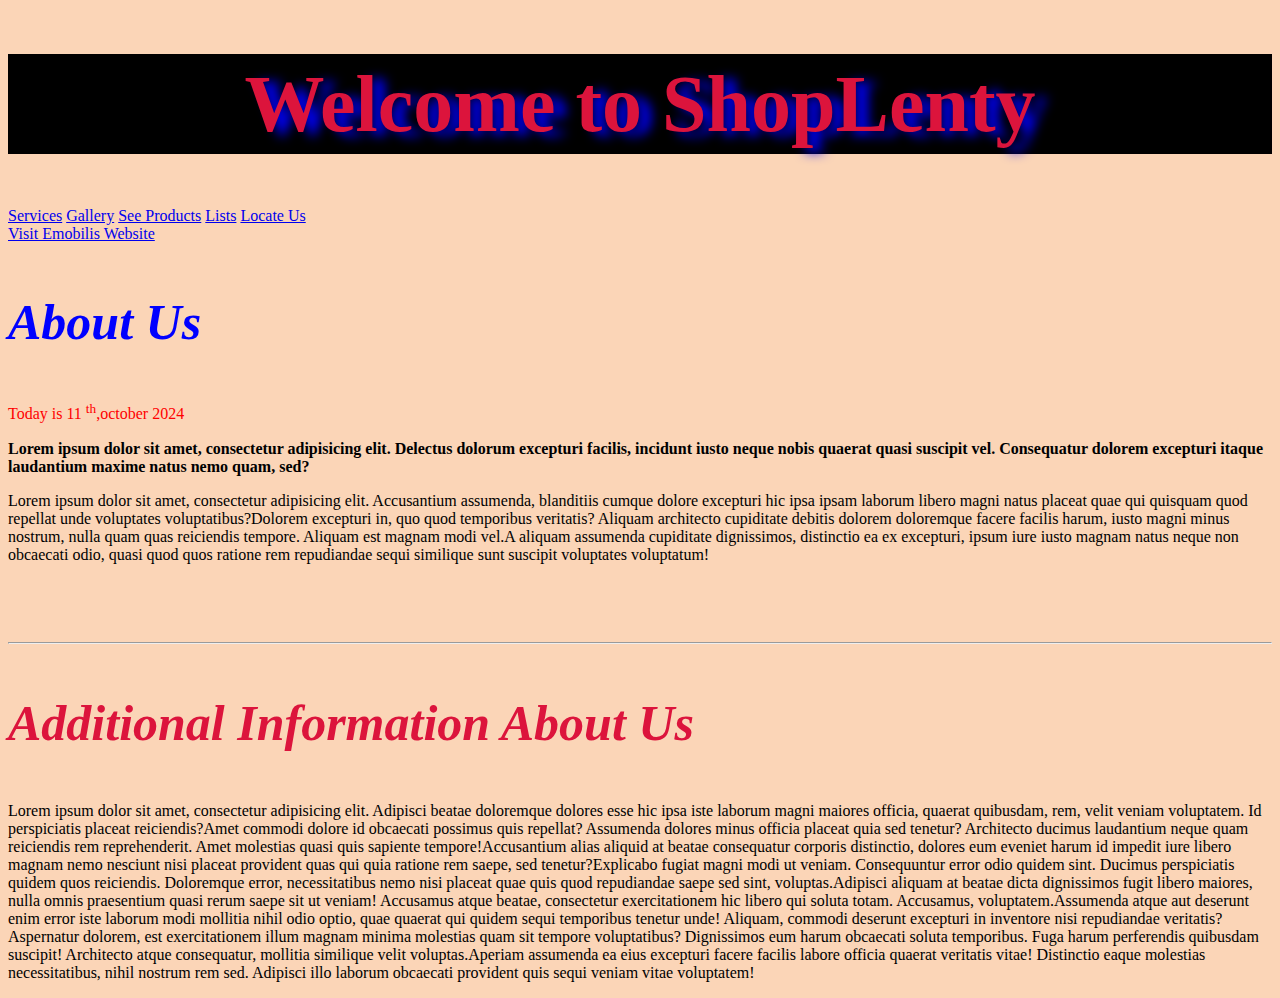
<file: index.html>
<!doctype html>
<html lang="en">
<head>
    <meta charset="UTF-8">
    <meta name="viewport"
          content="width=device-width, user-scalable=no, initial-scale=1.0, maximum-scale=1.0, minimum-scale=1.0">
    <meta http-equiv="X-UA-Compatible" content="ie=edge">

    <title>Homepage</title>
    <link rel="stylesheet" href="CSS/main.css">
     <!---Adding a favicon to a web page---->
    <link rel="icon" href="Assets/Home.png">
</head>
<body>

<h1>Welcome to ShopLenty</h1>
<!---adding links for reference to different pages-->
<a href="services.html">Services</a>
<a href="gallery.html" target="_self">Gallery</a>
<a href="product.html" target="_self">See Products</a>
<a href="Lists.html" target="_self">Lists</a>
<a href="about.html" target="_self">Locate Us</a>
<br>
<!--Creating an external link -->
<a href="https://www.emobilis.ac.ke/">Visit Emobilis Website</a>

<h3><i>About Us</i></h3>
<p style="color: red">  Today is 11 <sup>th</sup>,october 2024 </p>

<p style="font-weight: bold">Lorem ipsum dolor sit amet, consectetur adipisicing elit. Delectus dolorum excepturi facilis, incidunt iusto neque nobis quaerat quasi suscipit vel. Consequatur dolorem excepturi itaque
    laudantium maxime natus nemo quam, sed?</p>
<p><span>Lorem ipsum dolor sit amet, consectetur adipisicing elit. Accusantium assumenda, blanditiis cumque dolore excepturi hic ipsa ipsam laborum libero magni natus placeat quae qui quisquam quod repellat unde voluptates voluptatibus?</span><span>Dolorem excepturi in, quo quod temporibus veritatis? Aliquam architecto cupiditate debitis dolorem doloremque facere facilis harum, iusto magni minus nostrum, nulla quam quas reiciendis tempore. Aliquam est magnam modi vel.</span><span>A aliquam assumenda cupiditate dignissimos, distinctio ea ex excepturi, ipsum iure iusto magnam natus neque non obcaecati odio, quasi quod quos ratione rem repudiandae sequi similique sunt suscipit
    voluptates voluptatum!</span></p>

<br><br><br>
<hr>

<h3 style="color: crimson"><i>Additional Information About Us</i></h3>

<p><span>Lorem ipsum dolor sit amet, consectetur adipisicing elit. Adipisci beatae doloremque dolores esse hic ipsa iste laborum magni maiores officia, quaerat quibusdam, rem, velit veniam voluptatem. Id perspiciatis placeat reiciendis?</span><span>Amet commodi dolore id obcaecati possimus quis repellat? Assumenda dolores minus officia placeat quia sed tenetur? Architecto ducimus laudantium neque quam reiciendis rem reprehenderit. Amet molestias quasi quis sapiente tempore!</span><span>Accusantium alias aliquid at beatae consequatur corporis distinctio, dolores eum eveniet harum id impedit iure libero magnam nemo nesciunt nisi placeat provident quas qui quia ratione rem saepe, sed tenetur?</span><span>Explicabo fugiat magni modi ut veniam. Consequuntur error odio quidem sint. Ducimus perspiciatis quidem quos reiciendis. Doloremque error, necessitatibus nemo nisi placeat quae quis quod repudiandae saepe sed sint, voluptas.</span><span>Adipisci aliquam at beatae dicta dignissimos fugit libero maiores, nulla omnis praesentium quasi rerum saepe sit ut veniam! Accusamus atque beatae, consectetur exercitationem hic libero qui soluta totam. Accusamus, voluptatem.</span><span>Assumenda atque aut deserunt enim error iste laborum modi mollitia nihil odio optio, quae quaerat qui quidem sequi temporibus tenetur unde! Aliquam, commodi deserunt excepturi in inventore nisi repudiandae veritatis?</span><span>Aspernatur dolorem, est exercitationem illum magnam minima molestias quam sit tempore voluptatibus? Dignissimos eum harum obcaecati soluta temporibus. Fuga harum perferendis quibusdam suscipit! Architecto atque consequatur, mollitia similique velit voluptas.</span><span>Aperiam assumenda ea eius excepturi facere facilis labore officia quaerat veritatis vitae! Distinctio eaque molestias necessitatibus, nihil nostrum rem sed. Adipisci illo laborum obcaecati provident
    quis sequi veniam vitae voluptatem!</span></p>




</body>
</html>
</file>
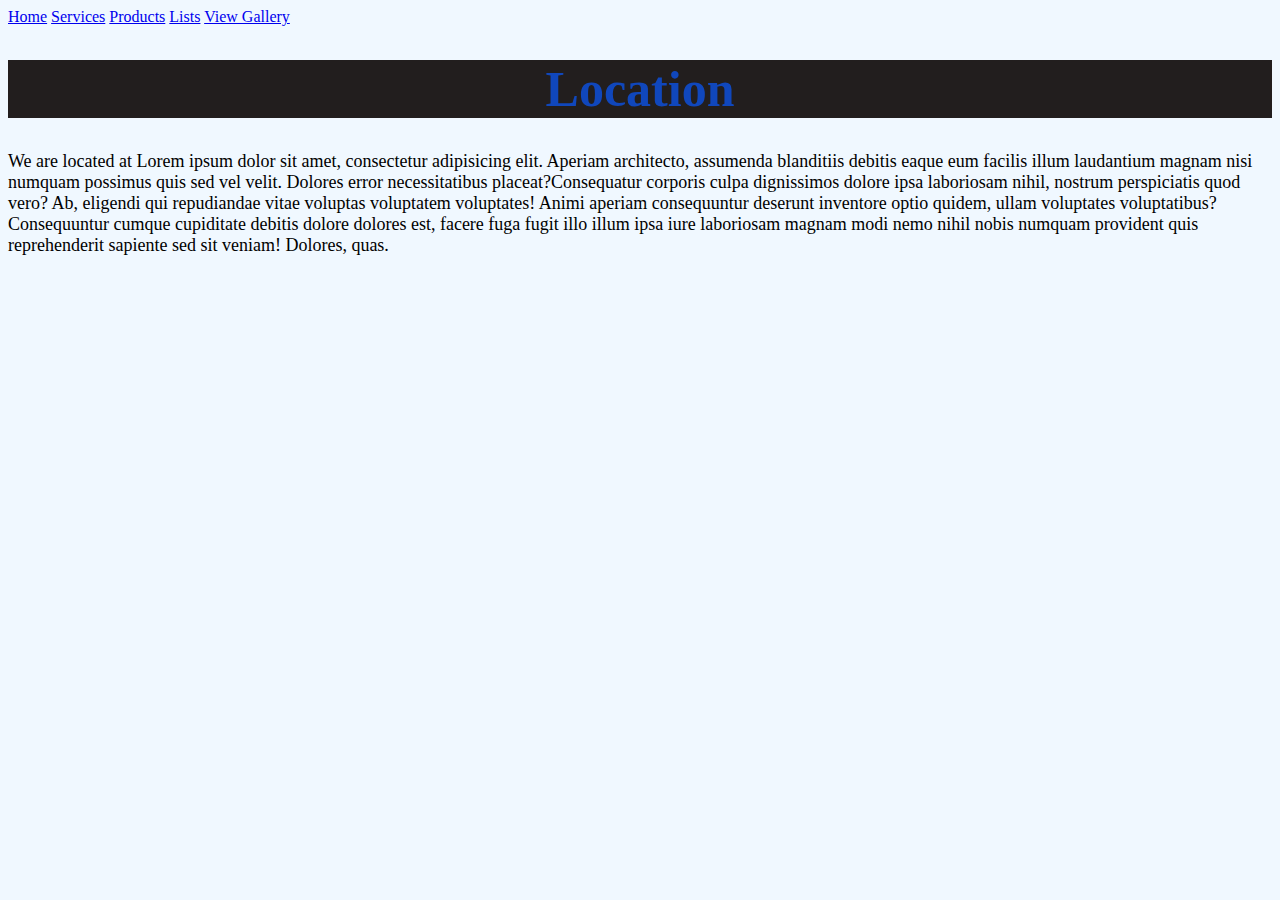
<file: about.html>
<!doctype html>
<html lang="en">
<head>
    <meta charset="UTF-8">
    <meta name="viewport"
          content="width=device-width, user-scalable=no, initial-scale=1.0, maximum-scale=1.0, minimum-scale=1.0">
    <meta http-equiv="X-UA-Compatible" content="ie=edge">
    <title>About Page</title>
  <link rel="stylesheet" href="CSS/about.css">
</head>
<body>
<!---adding links for reference to different pages-->
<a href="index.html">Home</a>
<a href="index.html">Services</a>
<a href="product.html">Products</a>
<a href="Lists.html">Lists</a>
<a href="gallery.html">View Gallery</a>
<h1>Location</h1>

<p>We are located at <span>Lorem ipsum dolor sit amet, consectetur adipisicing elit. Aperiam architecto, assumenda blanditiis debitis eaque eum facilis illum laudantium magnam nisi numquam possimus quis sed vel velit. Dolores error necessitatibus placeat?</span><span>Consequatur corporis culpa dignissimos dolore ipsa laboriosam nihil, nostrum perspiciatis quod vero? Ab, eligendi qui repudiandae vitae voluptas voluptatem voluptates! Animi aperiam consequuntur deserunt inventore optio quidem, ullam voluptates voluptatibus?</span><span>Consequuntur cumque cupiditate debitis dolore dolores est, facere fuga fugit illo illum ipsa iure laboriosam magnam modi nemo nihil nobis numquam provident quis reprehenderit sapiente
  sed sit veniam! Dolores, quas.</span></p>

<iframe src="https://www.google.com/maps/embed?pb=!1m18!1m12!1m3!1d127673.91239119844!2d34.69179441243769!3d-0.11867255368763367!2m3!1f0!2f0!3f0!3m2!1i1024!2i768!4f13.1!3m3!1m2!1s0x182aa356004c4d2b%3A0x1ac270d6f358c12!2sKasule%2C%20Kisumu!5e0!3m2!1sen!2ske!4v1729016704881!5m2!1sen!2ske" width="100%" height="450" style="border:0;" allowfullscreen="" loading="lazy" referrerpolicy="no-referrer-when-downgrade"></iframe>

</body>
</html>
</file>
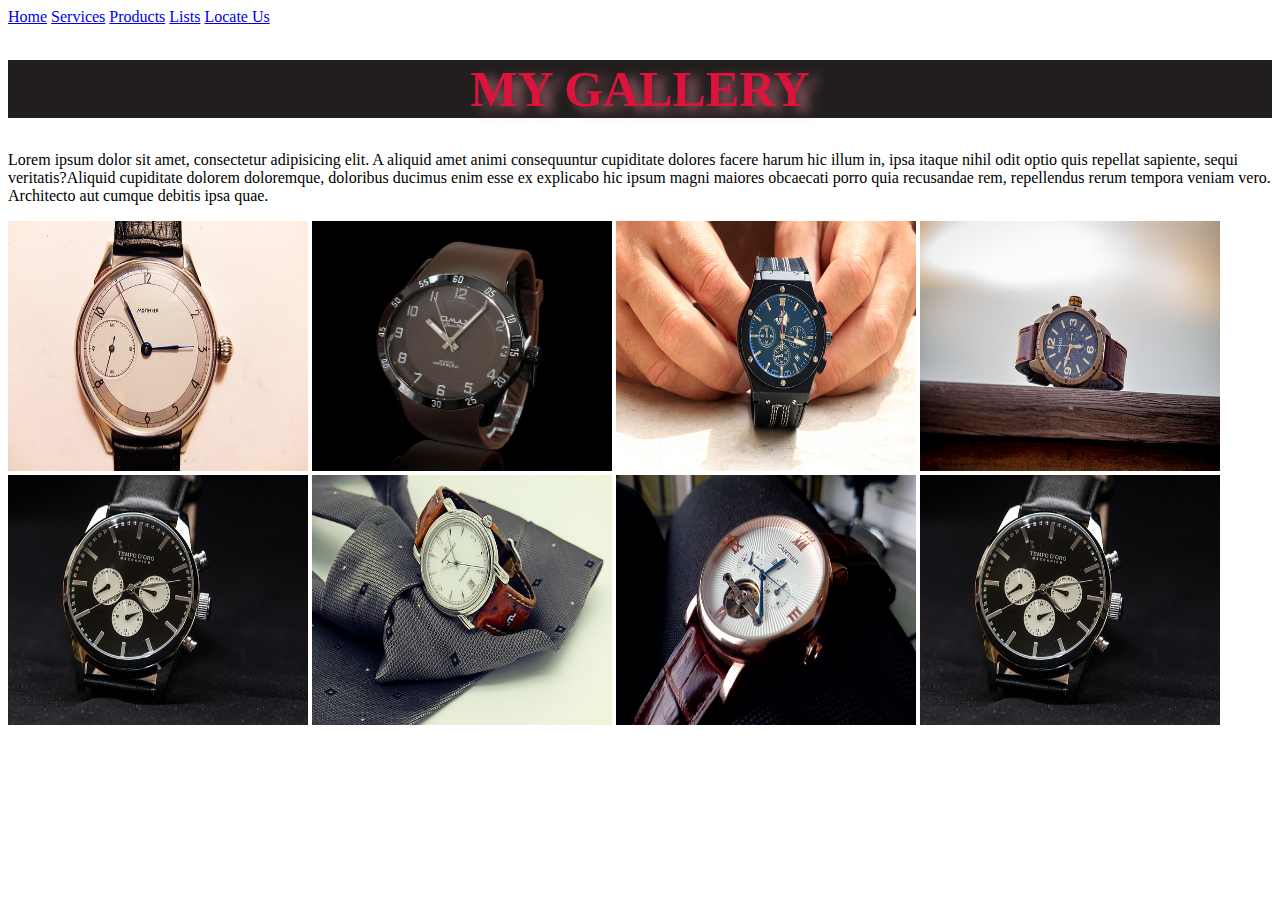
<file: gallery.html>
<!doctype html>
<html lang="en">
<head>
    <meta charset="UTF-8">
    <meta name="viewport"
          content="width=device-width, user-scalable=no, initial-scale=1.0, maximum-scale=1.0, minimum-scale=1.0">
    <meta http-equiv="X-UA-Compatible" content="ie=edge">
    <title>Gallery Page</title>
      <link rel="stylesheet" href="CSS/style.css">
     <!---Adding a favicon to a web page---->
      <link rel="icon" href="Assets/Gallery.png">
</head>
<body>
<!---adding links for reference to different pages-->
<a href="index.html">Home</a>
<a href="index.html">Services</a>
<a href="product.html">Products</a>
<a href="Lists.html">Lists</a>
<a href="about.html">Locate Us</a>
<h1>MY GALLERY</h1>

<p><span>Lorem ipsum dolor sit amet, consectetur adipisicing elit. A aliquid amet animi consequuntur cupiditate dolores facere harum hic illum in, ipsa itaque nihil odit optio quis repellat sapiente, sequi veritatis?</span><span>Aliquid cupiditate dolorem doloremque, doloribus ducimus enim esse ex explicabo hic ipsum magni maiores obcaecati porro quia recusandae rem, repellendus rerum tempora veniam vero. Architecto
  aut cumque debitis ipsa quae.</span></p>


<img src="Assets/watch3.jpg" alt="watch3">
<img src="Assets/watch2.jpg" alt="watch2">
<img src="Assets/watch4.jpg" alt="watch4">
<img src="Assets/watch6.jpg" alt="watch6">
<img src="Assets/watch1.jpg" alt="watch1">
<img src="Assets/watch5.jpg" alt="watch5">
<img src="Assets/watch8.jpg" alt="watch8">
<img src="Assets/watch9.jpg" alt="watch9">

</body>
</html>
</file>
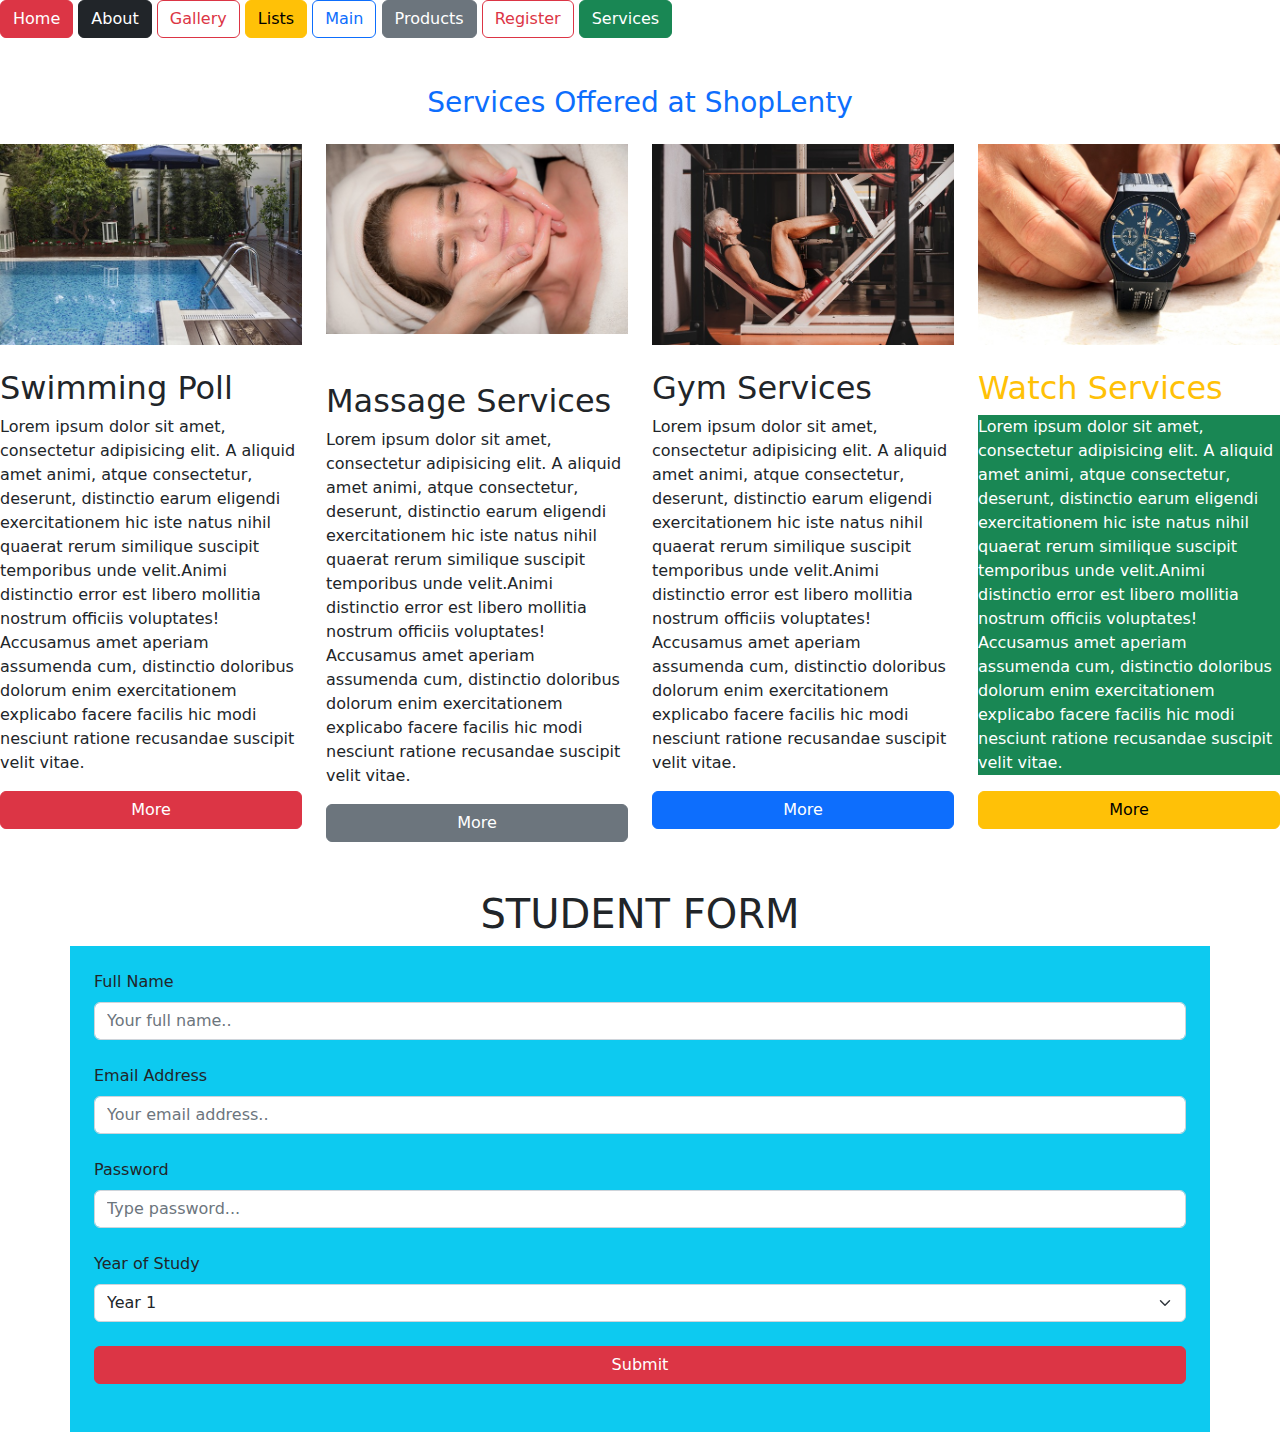
<file: LandingPage.html>
<!doctype html>
<html lang="en">
<head>
    <meta charset="UTF-8">
    <meta name="viewport"
          content="width=device-width, user-scalable=no, initial-scale=1.0, maximum-scale=1.0, minimum-scale=1.0">
    <meta http-equiv="X-UA-Compatible" content="ie=edge">
    <title>Document</title>
    <link rel="stylesheet" href="Boostrap/css/bootstrap.min.css">
    <script src="Boostrap/js/bootstrap.min.js"></script>
</head>
<body>
<!-----bootstrap buttons--->
<a href="index.html" class="btn btn-danger">Home</a>
<a href="about.html" class="btn btn-dark">About</a>
<a href="gallery.html" class="btn btn-outline-danger">Gallery</a>
<a href="Lists.html" class="btn btn-warning">Lists</a>
<a href="main.html" class="btn btn-outline-primary">Main</a>
<a href="product.html" class="btn btn-secondary">Products</a>
<a href="register.html" class="btn btn-outline-danger">Register</a>
<a href="services.html" class="btn btn-success">Services</a>

<!---creating a bootstrap grid system.
 Spacing outside is margin----->

<h3 class="text-center text-primary mt-5 mb-4" >Services Offered at ShopLenty</h3>

<div class="row" >
<!----arranging elements vertically.The total columns in a boostrap takes upto 12 columns in a row
its the opposite of d-flex. Same up determining the space it should take--->
    <div class="col-3" >
        <img src="Assets/swimmingpool.jpg" alt="pool-icon" class="w-100 h-auto mb-4" >
        <h2>Swimming Poll</h2>
        <p><span>Lorem ipsum dolor sit amet, consectetur adipisicing elit. A aliquid amet animi, atque consectetur, deserunt, distinctio earum eligendi exercitationem hic iste natus nihil quaerat rerum similique suscipit temporibus unde velit.</span><span>Animi distinctio error est libero mollitia nostrum officiis voluptates! Accusamus amet aperiam assumenda cum, distinctio doloribus dolorum enim exercitationem explicabo facere facilis hic
            modi nesciunt ratione recusandae suscipit velit vitae.</span></p>

        <!---making the button occupy the whole division of it contents. In other words an elongated button--->

       <div class="d-grid">
            <button class="btn btn-danger">More</button>
       </div>


    </div>

    <div class="col-3" >
        <img src="Assets/massage.jpg" alt="massage-icon" class="w-100 h-auto mb-5" >
         <h2 >Massage Services</h2>
        <p><span>Lorem ipsum dolor sit amet, consectetur adipisicing elit. A aliquid amet animi, atque consectetur, deserunt, distinctio earum eligendi exercitationem hic iste natus nihil quaerat rerum similique suscipit temporibus unde velit.</span><span>Animi distinctio error est libero mollitia nostrum officiis voluptates! Accusamus amet aperiam assumenda cum, distinctio doloribus dolorum enim exercitationem explicabo facere facilis hic
            modi nesciunt ratione recusandae suscipit velit vitae.</span></p>
        <!---having an elongated button--->
       <div class="d-grid">
            <button class="btn btn-secondary">More</button>
       </div>
    </div>

    <div class="col-3" >
        <img src="Assets/gym1.jpg" alt="gym-icon" class="w-100 h-auto mb-4">
         <h2>Gym Services</h2>
        <p><span>Lorem ipsum dolor sit amet, consectetur adipisicing elit. A aliquid amet animi, atque consectetur, deserunt, distinctio earum eligendi exercitationem hic iste natus nihil quaerat rerum similique suscipit temporibus unde velit.</span><span>Animi distinctio error est libero mollitia nostrum officiis voluptates! Accusamus amet aperiam assumenda cum, distinctio doloribus dolorum enim exercitationem explicabo facere facilis hic
            modi nesciunt ratione recusandae suscipit velit vitae.</span></p>
<!---having an elongated button--->
       <div class="d-grid">
            <a href="services.html" class="btn btn-primary">More</a>
       </div>

    </div>


    <div class="col-3 text-white" >
        <img src="Assets/watch4.jpg" alt="gym-icon" class="w-100 h-auto mb-4">
         <h2 class="text-warning">Watch Services</h2>
        <p class="bg-success "><span>Lorem ipsum dolor sit amet, consectetur adipisicing elit. A aliquid amet animi, atque consectetur, deserunt, distinctio earum eligendi exercitationem hic iste natus nihil quaerat rerum similique suscipit temporibus unde velit.</span><span>Animi distinctio error est libero mollitia nostrum officiis voluptates! Accusamus amet aperiam assumenda cum, distinctio doloribus dolorum enim exercitationem explicabo facere facilis hic
            modi nesciunt ratione recusandae suscipit velit vitae.</span></p>

       <!---having an elongated button--->
       <div class="d-grid">
            <button class="btn btn-warning">More</button>
       </div>

    </div>

</div>

<h1 class="mt-5 text-center">STUDENT FORM</h1>
<!----form control is given to inputs which acts as a br tag----->
<form action="" class="bg-info container  font-weight-bold p-4">
    <label for="fname" class="form-label">Full Name</label>
    <input class="form-control mb-4" type="text" id="fname" name="fullname" placeholder="Your full name.." required="required">

    <label for="email" class="form-label">Email Address</label>
    <input class="form-control mb-4" type="email" id="email" name="email" placeholder="Your email address.." required="required">

    <label for="pwd" class="form-label">Password</label>
    <input class="form-control mb-4" type="password" id="pwd" name="password" placeholder="Type password..." required="required">

    <label for="year" class="form-label">Year of Study</label>
    <select name="year" id="year" class="form-select mb-4">
        <!-------->
        <option value="" disabled="disabled">--choose year of study--</option>
        <option value="">Year 1</option>
        <option value="">Year 2</option>
        <option value="">Year 3</option>
        <option value="">Year 4</option>
    </select>
<!----submit is for posting or submitting to a database---->
    <!---while reseting a password we use the reset option----->

    <div class="d-grid">
    <button type="submit" class="btn btn-danger mb-4">Submit</button>
</div>


</form>



</body>
</html>
</file>
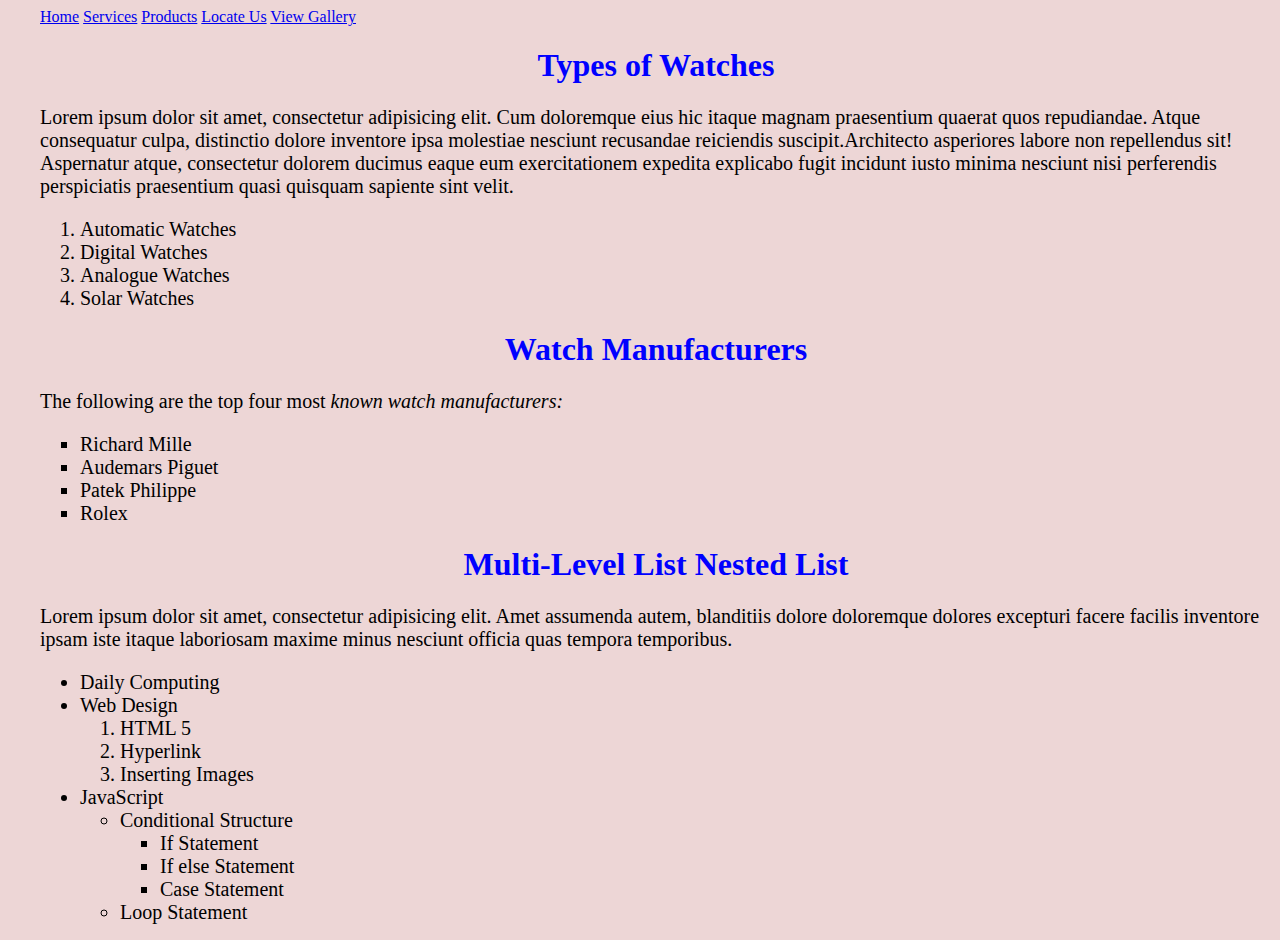
<file: Lists.html>
<!doctype html>
<html lang="en">
<head>
    <meta charset="UTF-8">
    <meta name="viewport"
          content="width=device-width, user-scalable=no, initial-scale=1.0, maximum-scale=1.0, minimum-scale=1.0">
    <meta http-equiv="X-UA-Compatible" content="ie=edge">
    <title>List</title>
    <link rel="stylesheet" href="CSS/lists.css">
    <!---Adding a favicon to a web page---->
    <link rel="icon" href="Assets/lists.png">
</head>
<body>
<!---adding links for reference to different pages-->
<a href="index.html">Home</a>
<a href="index.html">Services</a>
<a href="product.html">Products</a>
<a href="about.html">Locate Us</a>
<a href="gallery.html">View Gallery</a>
<h1>Types of Watches</h1>

<p><span>Lorem ipsum dolor sit amet, consectetur adipisicing elit. Cum doloremque eius hic itaque magnam praesentium quaerat quos repudiandae. Atque consequatur culpa, distinctio dolore inventore ipsa molestiae nesciunt recusandae reiciendis suscipit.</span><span>Architecto asperiores labore non repellendus sit! Aspernatur atque, consectetur dolorem ducimus eaque eum exercitationem expedita explicabo fugit incidunt iusto minima nesciunt nisi perferendis perspiciatis praesentium quasi
    quisquam sapiente sint velit.</span></p>

<!--ordered lists--->
<ol>
    <li>Automatic Watches</li>
    <li>Digital Watches</li>
    <li>Analogue Watches</li>
    <li>Solar Watches</li>

</ol>

<h1>Watch Manufacturers</h1>
<!---Creating unordered lists----->
<p>The following are the top four most <em>known watch manufacturers:</em> </p>
<!--using the class attribute to style  the unordered lists--->
<ul class="listing">
    <li>Richard Mille</li>
    <li>Audemars Piguet</li>
    <li>Patek Philippe</li>
    <li>Rolex</li>
    
</ul>

<!-----sample of MULTI-LEVEL NESTED LISTS-->
<h1>Multi-Level List Nested List</h1>

<p>Lorem ipsum dolor sit amet, consectetur adipisicing elit. Amet assumenda autem, blanditiis dolore doloremque dolores excepturi facere facilis inventore ipsam iste itaque laboriosam maxime minus nesciunt
    officia quas tempora temporibus.</p>

<ul class="computing">
    <li>Daily Computing</li>
    <li>Web Design
         <ol>
             <li>HTML 5</li>
             <li>Hyperlink</li>
             <li>Inserting Images</li>
         </ol>

    </li>
    <li>JavaScript
       <ul>
           <li>Conditional Structure
           <ul>
               <li>If Statement</li>
               <li>If else Statement</li>
               <li>Case Statement</li>
               </ul>
           </li>
           <li>Loop Statement</li>
       </ul>

    </li>



</ul>


</body>
</html>
</file>
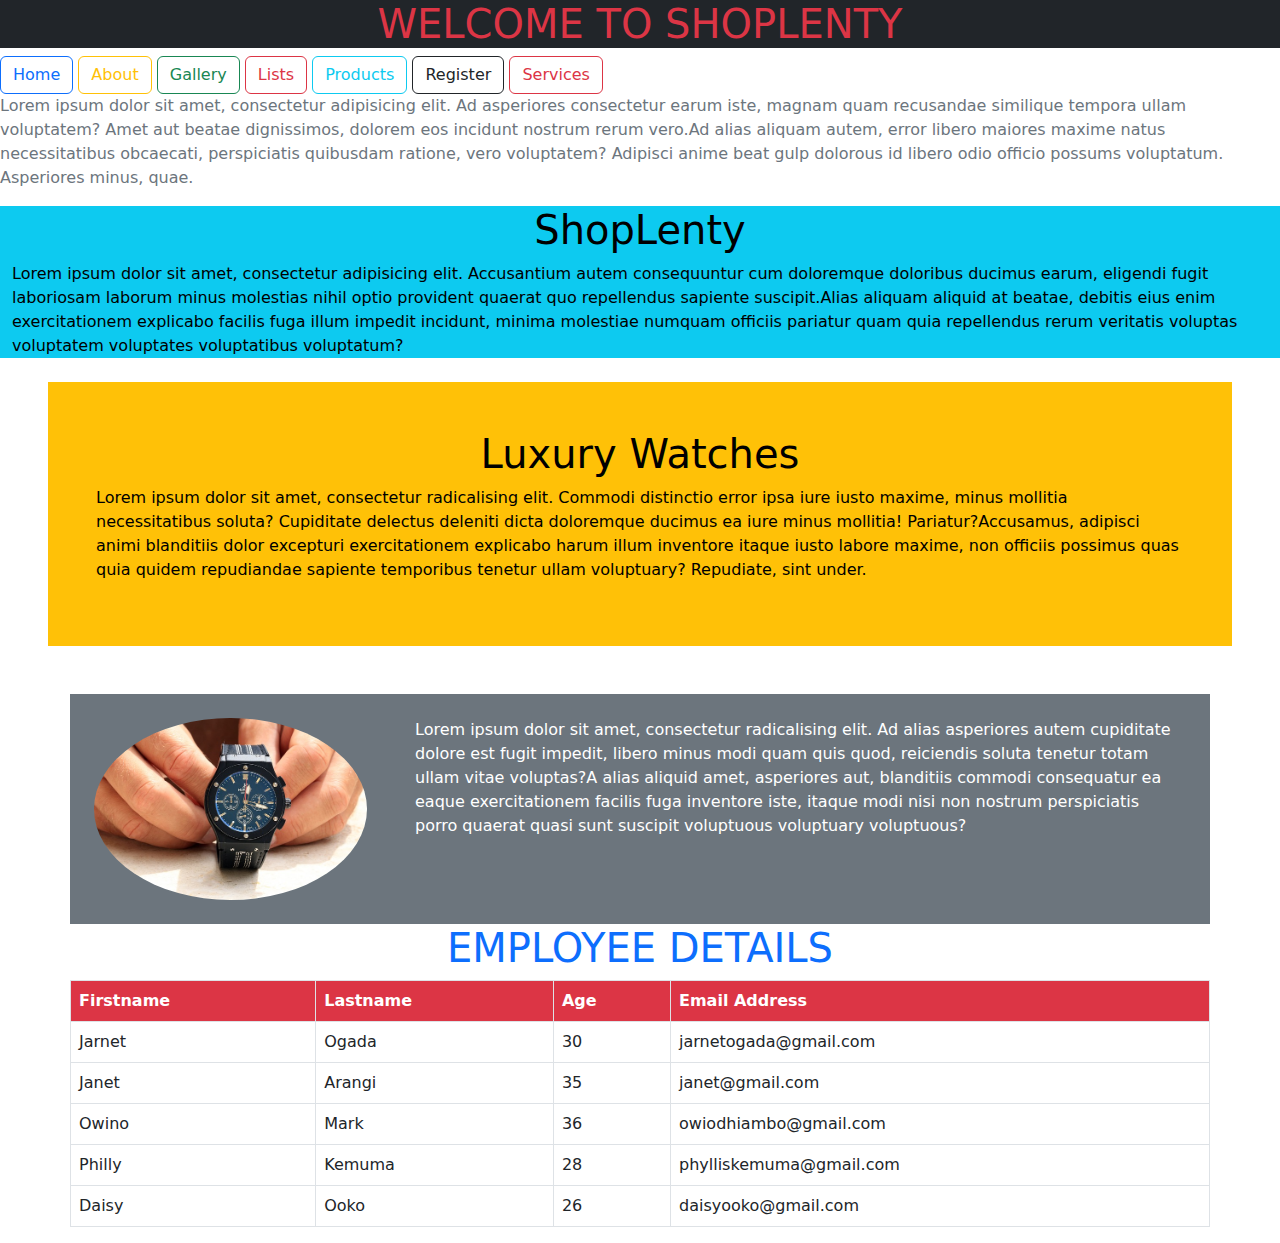
<file: main.html>
<!doctype html>
<html lang="en">
<head>
    <meta charset="UTF-8">
    <meta name="viewport"
          content="width=device-width, user-scalable=no, initial-scale=1.0, maximum-scale=1.0, minimum-scale=1.0">
    <meta http-equiv="X-UA-Compatible" content="ie=edge">
    <title>Document</title>
    <link rel="stylesheet" href="Boostrap/css/bootstrap.min.css">
    <script src="Boostrap/js/bootstrap.min.js"></script>
</head>
<body>

<!----boostrap uses classes for styling e.g. illustrated below---->
<h1 class="text-danger text-uppercase text-center bg-dark">Welcome To ShopLenty</h1>
<!---displaying buttons in bootstrap and to style a button begin with btn. The outline gives a hovering effect--->
<a href="index.html" class="btn btn-outline-primary">Home</a>
<a href="about.html" class="btn btn-outline-warning">About</a>
<a href="gallery.html" class="btn btn-outline-success">Gallery</a>
<a href="Lists.html" class="btn btn-outline-danger">Lists</a>
<a href="product.html" class="btn btn-outline-info">Products</a>
<a href="register.html" class="btn btn-outline-dark">Register</a>
<a href="services.html" class="btn btn-outline-danger">Services</a>

<p class="text-muted"><span>Lorem ipsum dolor sit amet, consectetur adipisicing elit. Ad asperiores consectetur earum iste, magnam quam recusandae similique tempora ullam voluptatem? Amet aut beatae dignissimos, dolorem eos incidunt nostrum rerum vero.</span><span>Ad alias aliquam autem, error libero maiores maxime natus necessitatibus obcaecati, perspiciatis quibusdam ratione, vero voluptatem? Adipisci
    anime beat gulp dolorous id libero odio officio possums voluptatum. Asperiores minus, quae.</span></p>

<!---grouping elements using divs---->

<!---setting the background color and using the container and container fluid which is same as margin----->
<div class="bg-info text-black container-fluid">
    <h1 class="text-center">ShopLenty</h1>
    <p><span>Lorem ipsum dolor sit amet, consectetur adipisicing elit. Accusantium autem consequuntur cum doloremque doloribus ducimus earum, eligendi fugit laboriosam laborum minus molestias nihil optio provident quaerat quo repellendus sapiente suscipit.</span><span>Alias aliquam aliquid at beatae, debitis eius enim exercitationem explicabo facilis fuga illum impedit incidunt, minima molestiae numquam officiis pariatur quam quia repellendus rerum veritatis voluptas voluptatem
        voluptates voluptatibus voluptatum?</span></p>

</div>
<!--styling elements in boostrap using margin(m)mt=margin-top,margin-bottom(mb),margin-right(me) margin-left(ms) and padding(p) padding top(pt),padding bottom(pb), padding all round (p) ----->
<div class="bg-warning text-black  mt-4 ms-5 me-5 mb-5 p-5 ">
    <h1 class="text-center">Luxury Watches</h1>
    <p><span>Lorem ipsum dolor sit amet, consectetur radicalising elit. Commodi distinctio error ipsa iure iusto maxime, minus mollitia necessitatibus soluta? Cupiditate delectus deleniti dicta doloremque ducimus ea iure minus mollitia! Pariatur?</span><span>Accusamus, adipisci animi blanditiis dolor excepturi exercitationem explicabo harum illum inventore itaque iusto labore maxime, non officiis possimus quas quia quidem repudiandae sapiente temporibus tenetur ullam
        voluptuary? Repudiate, sint under.</span></p>

</div>

<!---division with an image. Container gives automatic margin.For display flex= d-flex-->
<div class="bg-secondary container text-white  p-4 d-flex ">

<!---giving the image rounded corners------>
    <img src="Assets/watch4.jpg" alt="watch logo" class="me-5 w-25 h-25 rounded-circle">
    <p><span>Lorem ipsum dolor sit amet, consectetur radicalising elit. Ad alias asperiores autem cupiditate dolore est fugit impedit, libero minus modi quam quis quod, reiciendis soluta tenetur totam ullam vitae voluptas?</span><span>A alias aliquid amet, asperiores aut, blanditiis commodi consequatur ea eaque exercitationem facilis fuga inventore iste, itaque modi nisi non nostrum perspiciatis porro quaerat quasi sunt suscipit
        voluptuous voluptuary voluptuous?</span></p>
</div>

<!---creating and styling a table in bootstrap---->

<h1 class="text-center text-primary">EMPLOYEE DETAILS</h1>
<!---styling a table in bootstrap. bordered gives a table a border------>
<!---container automatically creates a margin--->
<table class="table table-bordered table-hover container">
    <tr class="bg-danger text-white">
        <th>Firstname</th>
        <th>Lastname</th>
        <th>Age</th>
        <th>Email Address</th>
    </tr>
    <tr >
        <td>Jarnet</td>
        <td>Ogada</td>
        <td>30</td>
        <td>jarnetogada@gmail.com</td>
    </tr>
    <tr>
        <td>Janet</td>
        <td>Arangi</td>
        <td>35</td>
        <td>janet@gmail.com</td>
    </tr><tr>
        <td>Owino</td>
        <td>Mark</td>
        <td>36</td>
        <td>owiodhiambo@gmail.com</td>
    </tr><tr>
        <td>Philly</td>
        <td>Kemuma</td>
        <td>28</td>
        <td>phylliskemuma@gmail.com</td>
    </tr><tr>
        <td>Daisy</td>
        <td>Ooko</td>
        <td>26</td>
        <td>daisyooko@gmail.com</td>
    </tr>


</table>

</body>
</html>
</file>
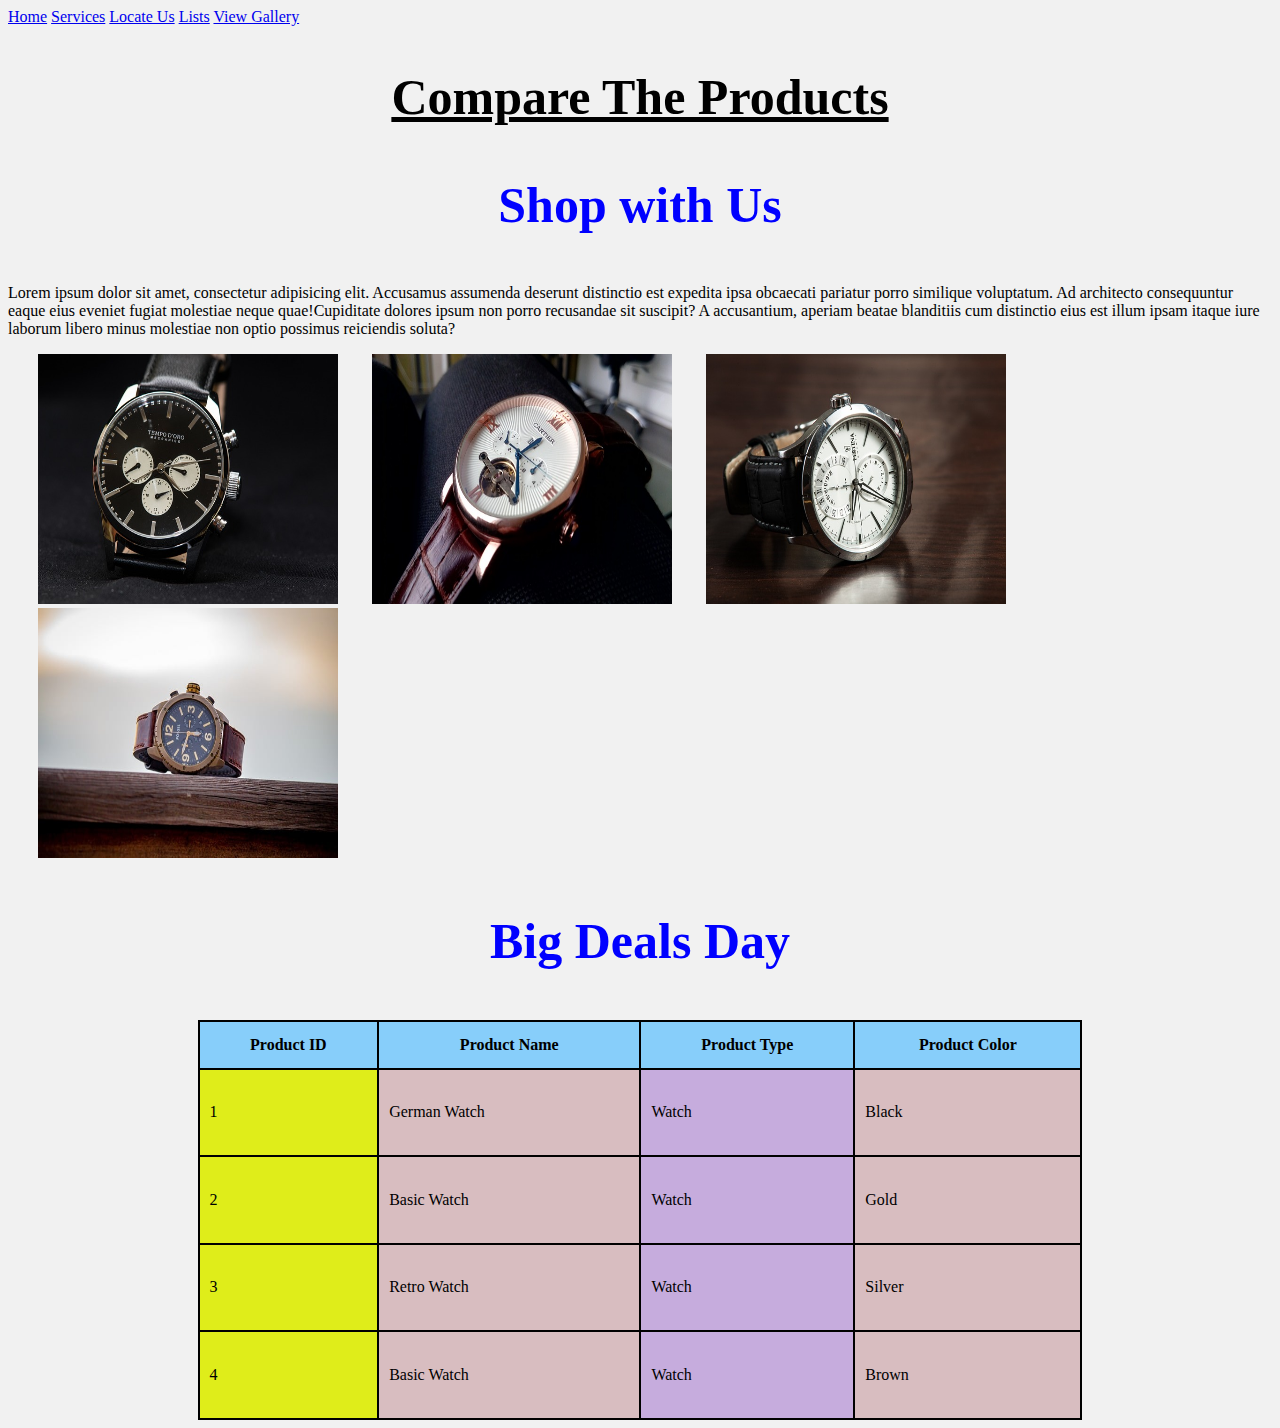
<file: product.html>
<!doctype html>
<html lang="en">
<head>
    <meta charset="UTF-8">
    <meta name="viewport"
          content="width=device-width, user-scalable=no, initial-scale=1.0, maximum-scale=1.0, minimum-scale=1.0">
    <meta http-equiv="X-UA-Compatible" content="ie=edge">
    <title>Product Page</title>
 <link rel="stylesheet" href="CSS/products.css">
    <!---Adding a favicon to a web page---->
    <link rel="icon" href="Assets/products.png">
</head>
<body>
<!---creating a new product page with help of a table----->
<!---adding links for reference to different pages-->
<a href="index.html">Home</a>
<a href="index.html">Services</a>
<a href="about.html">Locate Us</a>
<a href="Lists.html">Lists</a>
<a href="gallery.html">View Gallery</a>
<h2>Compare The Products</h2>

<h3>Shop with Us</h3>

<p><span>Lorem ipsum dolor sit amet, consectetur adipisicing elit. Accusamus assumenda deserunt distinctio est expedita ipsa obcaecati pariatur porro similique voluptatum. Ad architecto consequuntur eaque eius eveniet fugiat molestiae neque quae!</span><span>Cupiditate dolores ipsum non porro recusandae sit suscipit? A accusantium, aperiam beatae blanditiis cum distinctio eius est illum ipsam itaque iure laborum libero minus molestiae non optio
  possimus reiciendis soluta?</span></p>

<img src="Assets/watch9.jpg"  alt="watch9">
<img src="Assets/watch8.jpg" alt="watch8" >
<img src="Assets/watch7.jpg" alt="watch7">
<img src="Assets/watch6.jpg" alt="watch6">

<h3>Big Deals Day</h3>

<!---displaying a table for product section---->
<table>
    <!---tr used to display the rows------>
<tr class="heading">
    <!--th used for table heading, by default its bold--->
  <th>Product ID</th>
  <th>Product Name</th>
  <th>Product Type</th>
  <th>Product Color</th>
</tr>

    <tr>
        <td class="content">1</td>
        <td>German Watch</td>
        <td class="watch">Watch</td>
        <td>Black</td>

    </tr>
<tr>
    <td class="content">2</td>
    <td>Basic Watch</td>
    <td class="watch">Watch</td>
    <td>Gold</td>
</tr>
    <tr>
    <td class="content">3</td>
    <td>Retro Watch</td>
    <td class="watch">Watch</td>
    <td>Silver</td>
</tr>
    <tr>
    <td class="content">4</td>
    <td>Basic Watch</td>
    <td class="watch">Watch</td>
    <td>Brown</td>
</tr>

</table>
</body>
</html>
</file>
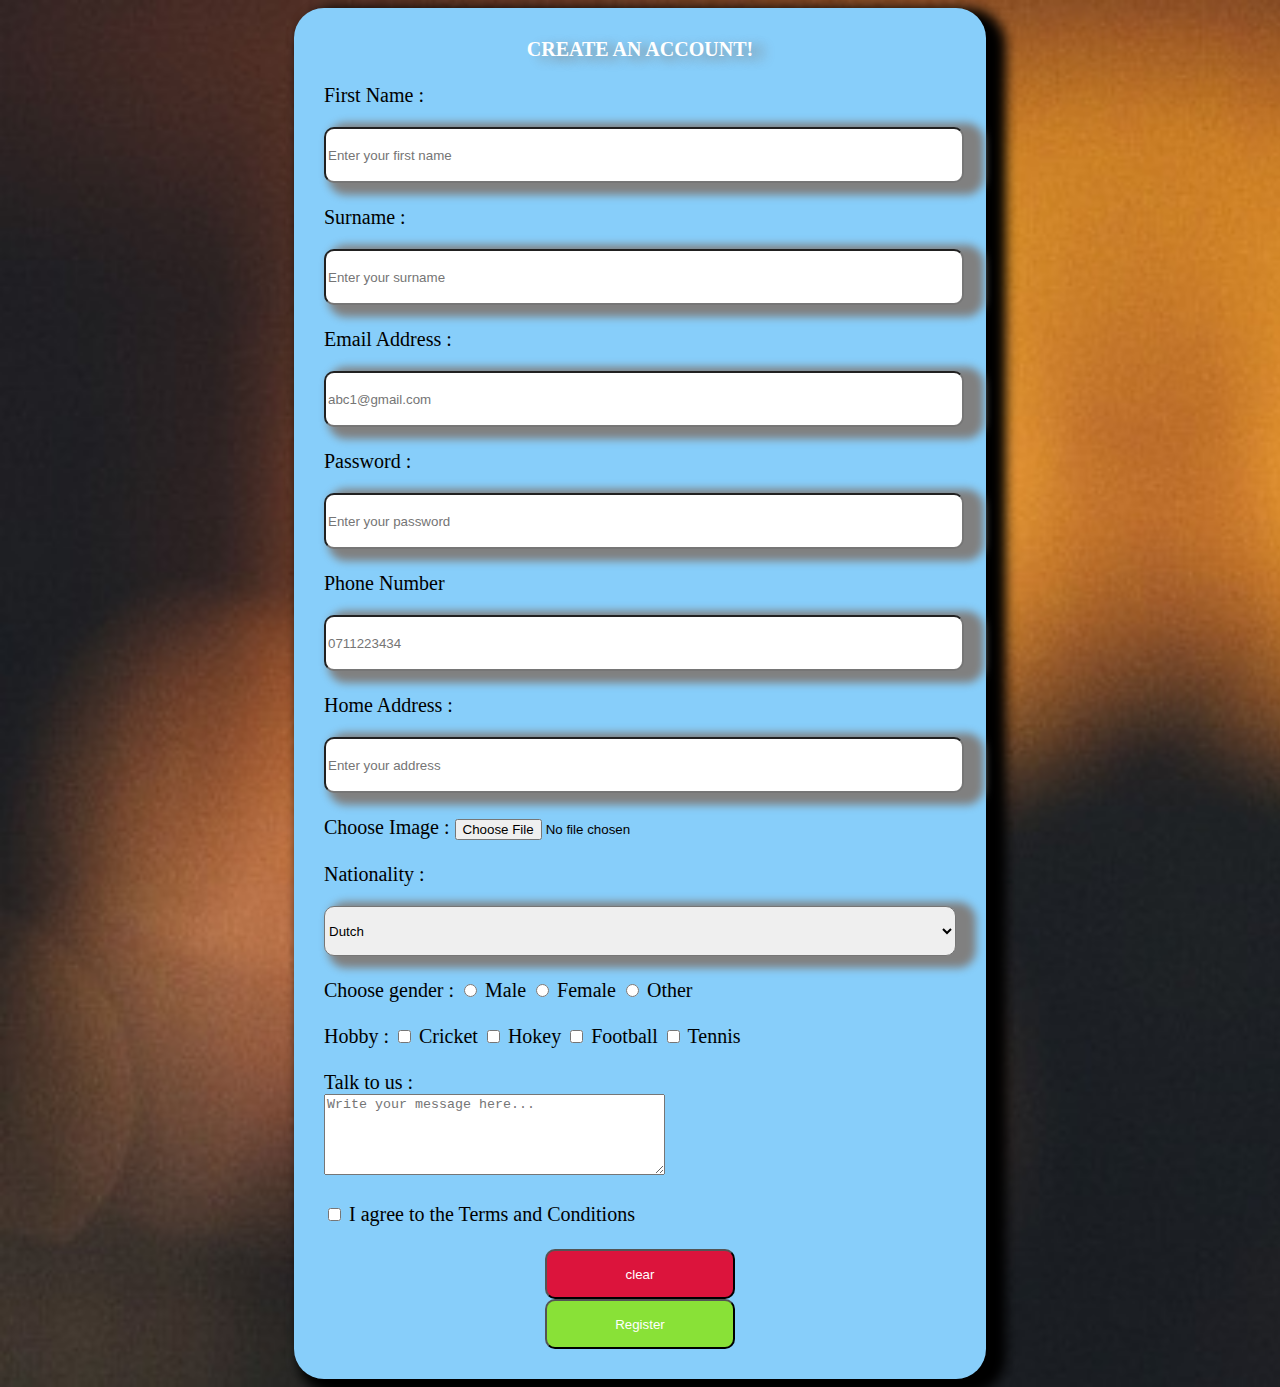
<file: register.html>
<!doctype html>
<html lang="en">
<head>
    <meta charset="UTF-8">
    <meta name="viewport"
          content="width=device-width, user-scalable=no, initial-scale=1.0, maximum-scale=1.0, minimum-scale=1.0">
    <meta http-equiv="X-UA-Compatible" content="ie=edge">
    <title>Registration Page</title>
  <link rel="stylesheet" href="CSS/register.css">
  <link rel="icon" href="Assets/register.png">
    <style>
        body{
            background-image: url("Assets/background2.jpg");
            background-repeat: no-repeat;
            /*setting background to cover the entire web page */
            background-size: cover;
        }
    </style>


</head>
<body>
<!--creating a registration forms using forms-->
<form action="">

  <!---using a legend tag to create a title in a form. Always use the legend tag--->
<legend>CREATE AN ACCOUNT!</legend>
  <br>
  <!--creating labels for anything readable in a form--->
<!--For is used to link an input field to its coresponding label-->
  <label for="fname">First Name :</label>

  <!--displaying an input field to insert words-->
  <!--placeholder is used for temporary texts in the input field--->
  <!--Required is used to ensure that a field has a value---->
  <input type="text" id="fname" name="firstname" placeholder="Enter your first name" required>

  <br> <br>
  <label for="sname">Surname :</label>
  <input type="text" id="sname" name="surname" placeholder="Enter your surname" required>

  <br><br>
    <label for="email">Email Address :</label>
     <input type="email" id="email" name="email" placeholder ="abc1@gmail.com" required="required">

    <br><br>
    <!---creating a field for password--->
    <label for="password">Password :</label>
    <!---putting the input field as password to hide the details--->
    <input type="password" id="password" name="password" placeholder="Enter your password" required="required">
    <br><br>
    <!---creating a field for phone number--->
    <label for="phone">Phone Number</label>
    <!---put the input type as tel for phone number--->
    <input type="tel" id="phone" name="phone" placeholder="0711223434" required="required">
    <br><br>
    <label for="address">Home Address :</label>
    <!---input type for an address should be a number-->
    <input type="number" id="address" name="address" placeholder="Enter your address" required="required">

    <br><br>
    <!---label for selecting an image from files----->
    <label for="file">Choose Image :</label>
    <input type="file" id="file" name="file" placeholder="Choose image" required="required">

    <br><br>
     <!---label for dropdown arrow---->
    <label for="nationality">Nationality :</label>
    <select id="nationality" name="nationality"required="required">
 <!--- disabled option----> <option value="" disabled="disabled">--Choose Nationality--</option>
        <option value="">Dutch</option>
        <option value="">German</option>
        <option value="">Italian</option>
        <option value="">Kenyan</option>
    </select>
    <br><br>
    <!---Displaying radio buttons--->
    <label>Choose gender :</label>
     <!---radio button for female--->
    <input type="radio" id="male" required="required">
    <label for="male">Male</label>

    <!---radio button for female--->
     <input type="radio" id="female"required="required">
    <label for="female">Female</label>
    <!---radio button for female--->
     <input type="radio" id="other"required="required">
    <label for="other">Other</label> <br><br>

    <!---label for hobby----->
    <!--input for checkboxes used for multiple options---->
    <label >Hobby :</label>
    <input type="checkbox" id="cricket"required="required">
    <label for="cricket">Cricket</label>

    <input type="checkbox" id="Hokey"required="required">
    <label for="Hokey">Hokey</label>

    <input type="checkbox" id="football">
    <label for="football">Football</label>
    <input type="checkbox" id="tennis">
    <label for="tennis">Tennis</label> <br><br>

    <!---Textarea is used to display multiple lines of texts---->
    <label for="message">Talk to us :</label>
    <br>

    <textarea name="" id="message" cols="40" rows="5" placeholder="Write your message here..." required="required"></textarea><br><br>

    <!--checkbox for confirming agreement---->
    <input type="checkbox" id="terms" required="required">
    <label for="terms">I agree to the Terms and Conditions</label><br><br>

    <!---button for reseting the form--->
    <button type="reset">clear</button>
    <!----displaying a submit option using a button. It can be displayed in two ways: either
    using an input tag or button. Main function is to push values to the database for storage----->
    <button type="submit">Register</button>


</form>


</body>
</html>
</file>
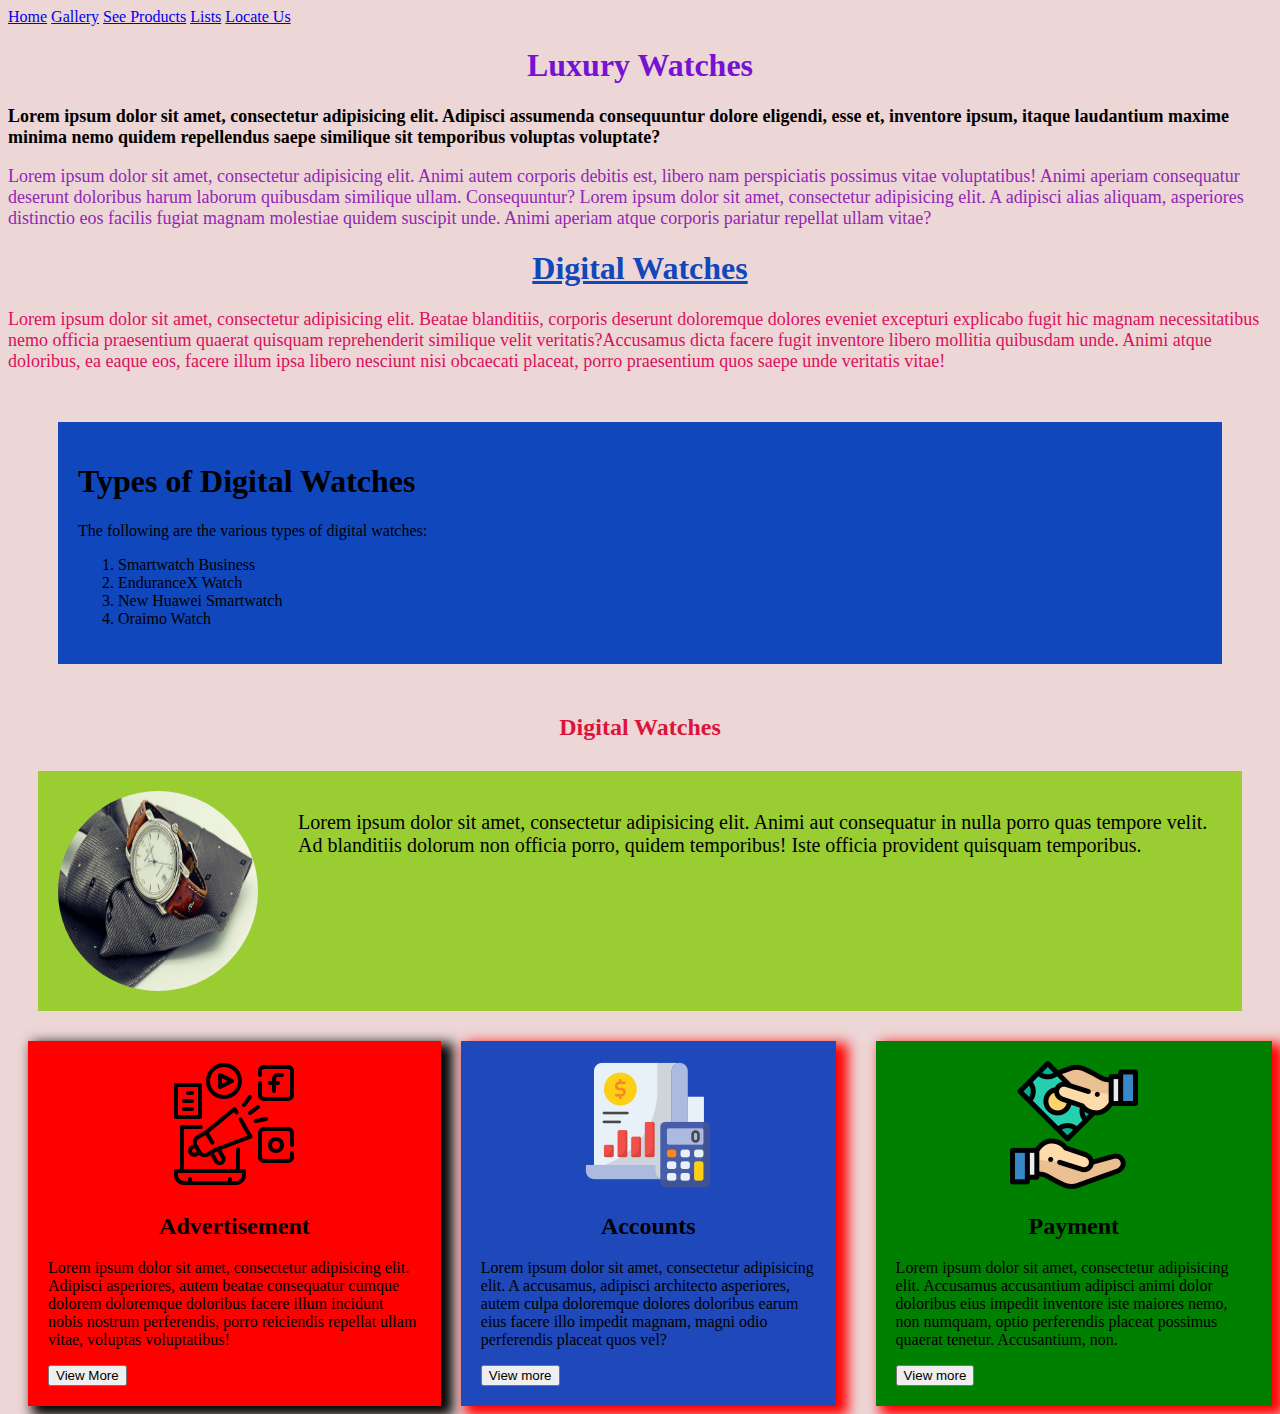
<file: services.html>
<!doctype html>
<html lang="en">
<head>
    <meta charset="UTF-8">
    <meta name="viewport"
          content="width=device-width, user-scalable=no, initial-scale=1.0, maximum-scale=1.0, minimum-scale=1.0">
    <meta http-equiv="X-UA-Compatible" content="ie=edge">
    <title>Services</title>
  <link rel="stylesheet" href="CSS/services.css">
  <link rel="icon" href="Assets/services.png">
</head>
<body>
<a href="index.html">Home</a>
<a href="gallery.html" target="_self">Gallery</a>
<a href="product.html" target="_self">See Products</a>
<a href="Lists.html" target="_self">Lists</a>
<a href="about.html" target="_self">Locate Us</a>
<!----using the id attribute-->
<h1 id="heading1">Luxury Watches</h1>

<!---using the class attribute to style same elements---->
<p class="para1">Lorem ipsum dolor sit amet, consectetur adipisicing elit. Adipisci assumenda consequuntur dolore eligendi, esse et, inventore ipsum, itaque laudantium maxime minima nemo quidem repellendus saepe similique
  sit temporibus voluptas voluptate?</p>

<p class="para2">Lorem ipsum dolor sit amet, consectetur adipisicing elit. Animi autem corporis debitis est, libero nam perspiciatis possimus vitae voluptatibus! Animi aperiam consequatur deserunt doloribus harum laborum quibusdam
  similique ullam. Consequuntur? Lorem ipsum dolor sit amet, consectetur adipisicing elit. A adipisci alias aliquam, asperiores distinctio eos facilis fugiat magnam molestiae quidem suscipit unde. Animi aperiam atque corporis
  pariatur repellat ullam vitae?</p>

<!----using the Id attribute-->
<h1 id="heading2">Digital Watches</h1>

<p class="para3"><span>Lorem ipsum dolor sit amet, consectetur adipisicing elit. Beatae blanditiis, corporis deserunt doloremque dolores eveniet excepturi explicabo fugit hic magnam necessitatibus nemo officia praesentium quaerat quisquam reprehenderit similique velit veritatis?</span><span>Accusamus dicta facere fugit inventore libero mollitia quibusdam unde. Animi atque doloribus, ea eaque eos, facere illum ipsa libero nesciunt nisi obcaecati placeat, porro praesentium
  quos saepe unde veritatis vitae!</span></p>

<!---using Divisions in web design to separate contents from the
rest and style it independently----->
<div id="mywatch">


  <h1>Types of Digital Watches</h1>

  <p>The following are the various types of digital watches:</p>
  <ol>
    <li>Smartwatch Business</li>
    <li>EnduranceX Watch</li>
    <li>New Huawei Smartwatch</li>
    <li>Oraimo Watch</li>
  </ol>


</div>

<!---Div with an image----->
<h2 class="digi">Digital Watches</h2>

<div id="mywatch3">

  <img src="Assets/watch5.jpg" alt="Digital watch">

  <p>Lorem ipsum dolor sit amet, consectetur adipisicing elit. Animi aut consequatur in nulla porro quas tempore velit. Ad blanditiis dolorum non officia porro, quidem temporibus! Iste
    officia provident quisquam temporibus.</p>

</div>

<!---division carrying other divisions embedded in it------>
<div id="main">

  <!--sample embedded divs--->
  <!---Advertising section---->
  <div id="advert">
  <center> <img src="Assets/advert2.png" alt="logo"></center>
<h2>Advertisement</h2>
    <p>Lorem ipsum dolor sit amet, consectetur adipisicing elit. Adipisci asperiores, autem beatae consequatur cumque dolorem doloremque doloribus facere illum incidunt nobis nostrum perferendis, porro reiciendis repellat ullam
      vitae, voluptas voluptatibus!</p>

    <!--using a button--->
    <button>View More</button>

  </div>

  <!---Accounting section---->
  <div id="accounts1">
   <center> <img src="Assets/accounts.png" alt="Logo"></center>

    <h2 >Accounts</h2>
<p>Lorem ipsum dolor sit amet, consectetur adipisicing elit. A accusamus, adipisci architecto asperiores, autem culpa doloremque dolores doloribus earum eius facere illo impedit magnam, magni odio
  perferendis placeat quos vel?</p>

    <!--using a button--->
    <button>View more</button>
  </div>

  <!---Payment section---->
  <div id="payments">
    <center><img src="Assets/payment.png" alt=""></center>

    <h2>Payment</h2>
    <p>Lorem ipsum dolor sit amet, consectetur adipisicing elit. Accusamus accusantium adipisci animi dolor doloribus eius impedit inventore iste maiores nemo, non numquam, optio perferendis placeat possimus
      quaerat tenetur. Accusantium, non.</p>

    <!--using a button--->
    <button>View more</button>

  </div>




</div>


</body>
</html>
</file>
<file: CSS/main.css>
body{
    background-color: #fbd5b7;
}

h1{
    color: crimson;
    background-color: black;
    text-align: center;
    font-size: 80px;
    line-height: 100px;
    text-shadow: 12px 4px 12px blue;

}
h1:hover{
    background-color: lightblue;
}
h3{
    font-size: 50px;
    color: blue;
}
</file>
<file: CSS/about.css>
body{
    background-color: aliceblue;
}
h1  {
    background-color: #221e1e;
    color: #1047bc;
    text-align: center;
    font-size: 50px;
    font-weight: bold;
}
h1:hover{
    background-color: #dfed1a;
}
p{
    font-size: 18px;
}
</file>
<file: CSS/style.css>
h1{
    color: crimson;
    font-size: 50px;
    text-align: center;
    background-color: #221e1e;
    font-weight: bold;
    text-shadow: 10px 5px 12px #9a636a;
}
/*--hovering effect---*/
h1:hover{
    background-color: lightblue;
}
/*---styling the image---*/
img{
    width: 300px;
    height: 250px;
}
/*----hovering effect on image*/
img:hover{
    opacity: 0.8;
}
</file>
<file: CSS/lists.css>
body {
    background: #edd6d6;
    margin-left: 40px;
}
h1 {
    text-align: center;
    color: blue;
    font-weight: bold;
}
p{
    font-size: 20px;
}
li{
    font-size: 20px;
}

.listing{
    list-style-type: square;
}
</file>
<file: CSS/products.css>
body{
    background-color: rgb(241, 241, 241);
}

h2{
    text-decoration: underline; /*used to underline*/
    font-weight: bold;
    text-align: center;
    font-size: 50px;

}
h3{
    color: blue;
    text-align: center;
    font-size: 50px;

}
img{
    width: 300px;
    height: 250px;
    margin-left: 30px;
}
img:hover{
    opacity: 0.8;
}
/*styling the whole table giving it the values,style and color*/
table,th,td {
    border: 2px solid black;/*used to style the whole table*/
    border-collapse: collapse;/*just a single line of border no double lines*/
}
/*adjusting the size of the table width and height*/
table{
    width: 70%;
    height: 400px;
    margin: auto; /*centering the table by giving it equal spacing both left and right outside*/
    background-color: #d8bdc0;
}
/*-before stylin a class always put a period first*/
.heading{
    background-color: lightskyblue;
}
.content{
    background-color: #dfed1a;
}
.watch{
    background-color: #c6acdd;
}
td{
    padding: 10px; /*spacing of the content in the cells of a  table data*/
}
</file>
<file: CSS/register.css>
/* starting in styling the form*/
form{
    background-color: lightskyblue;
    width: 50%;
    /*giving equal spacing outside the form like make it appear at the center */
    margin: auto;
    /* spacing inside the form to its contents eg making contents move away from the edge */
    padding: 30px;
    font-size: 20px;
    /*border radius to have rounded corners */
    border-radius: 30px;
    box-shadow: 12px 8px 12px 8px black;

}
/*Positioning the title of the form */
legend{
    text-align: center;
    font-weight: bolder;
    font-family: "sans-serif";
    color: white;
    text-shadow: 12px 4px 12px gray;

}
/*styling the inputs on individual basis using[]*/
input[type=text], input[type=password],
input[type=email],input[type=tel], input[type=number],select{
    width: 100%;
    height: 50px;
    margin-top: 20px;
    border-radius: 10px;
    /*glowing effect */
    box-shadow:12px 4px 8px 8px gray;

}
/*focus changes the background color of a specific background changes */
input[type=text]:focus, input[type=password]:focus,
input[type=email]:focus,input[type=tel]:focus, input[type=number]:focus{

    background-color: gray;
}
button[type=reset]{
    background-color: crimson;
}
button{
    background-color: #89e137;
    width: 30%;
    height: 50px;
    border-radius: 10px;
    color: white;
    /*Position the button on the center */
    display: block;
    margin: auto;
}
/*giving the button a hovering effect */
button:hover{
    background-color: greenyellow;
}
</file>
<file: CSS/services.css>
body{
    background-color: #edd6d6;
}


/*--to style an element using an id
 attribute always begin with an # in order to be specific---*/

#heading1{
    font-family: Garamond;
    text-align: center;
    color: #7613d3;
    font-weight: bold;
}

/* for styling a class we begin with a period first*/
.para1{
   font-size: 18px;
    font-weight: bold;
    font-family: Garamond;
}
.para2{
    font-family: "Arial Black";
    font-size: 18px;
    color: #9127b5;
}
.para3{
    font-family: Georgia, Times New Roman;
    font-size: 18px;
    color: #da105c;
}
#heading2{
    text-align: center;
    font-family: Garamond;
    color: #1047bc;
    text-decoration: underline;
}
/* styling the div section begin with an # */
#mywatch{
    background-color: #1047bc;
    /*spacing outside */
    margin: 50px;
 /*spacing inside */
    padding: 20px;
}
#mywatch:hover{
    background-color: chocolate;
}

#watch2{
    color: #0b0a0a;

}
#mywatch3{

    font-family: Garamond;
    background-color: yellowgreen;
    margin: 30px;
    padding: 20px;
    /* using flex attribute for the image to lie
     side by side*/
    display: flex;
    font-size: 20px;

}
.digi{
    color: crimson;
    font-family: "Bodoni MT Black";
    text-align: center;
}

/* DISPLAYING THE paragraph on left side of the image */
#mywatch3 p{
    margin-left: 40px;

} #mywatch3 img {
    /*Any time you want an image in a circular shape, we use border radius */
    border-radius: 300px;
    width: 200px;
    height: 200px;
  }

  #mywatch3:hover{

      background-color: gray;

  }
   /*styling the main div   */
  #main {

      display: flex;
  }

  /*styling the other divs embedded in the main div   */
  #advert{
      padding: 20px;
      background-color:red ;
      margin-left: 20px;
      /*giving a glowing effect use box shadowing */
      box-shadow: 8px 6px 12px 4px black;

  }
  /*centering the heading of the advert */
#advert h2{
    text-align: center;
}
  #accounts1{
      background-color: #1f49ba;
      margin-left: 20px;
      margin-right: 20px;
      padding: 20px;
      /*giving a glowing effect use box shadowing */
      box-shadow: 8px 6px 12px 4px red;

  }
  /*centering the heading of the accounts1 */
#accounts1 h2{
    text-align: center;
}

  #payments{
      background-color: green;
      padding: 20px;
      margin-left: 20px;
      /*giving a glowing effect use box shadowing */
      box-shadow: 8px 6px 12px 4px red;

  }
  /*centering the heading of the payments*/
  #payments h2{
      text-align: center;
  }
  /*Giving a hovering effect to different div sections */
#advert:hover, #accounts1:hover, #payments:hover{

    background-color: greenyellow;

}
</file>
